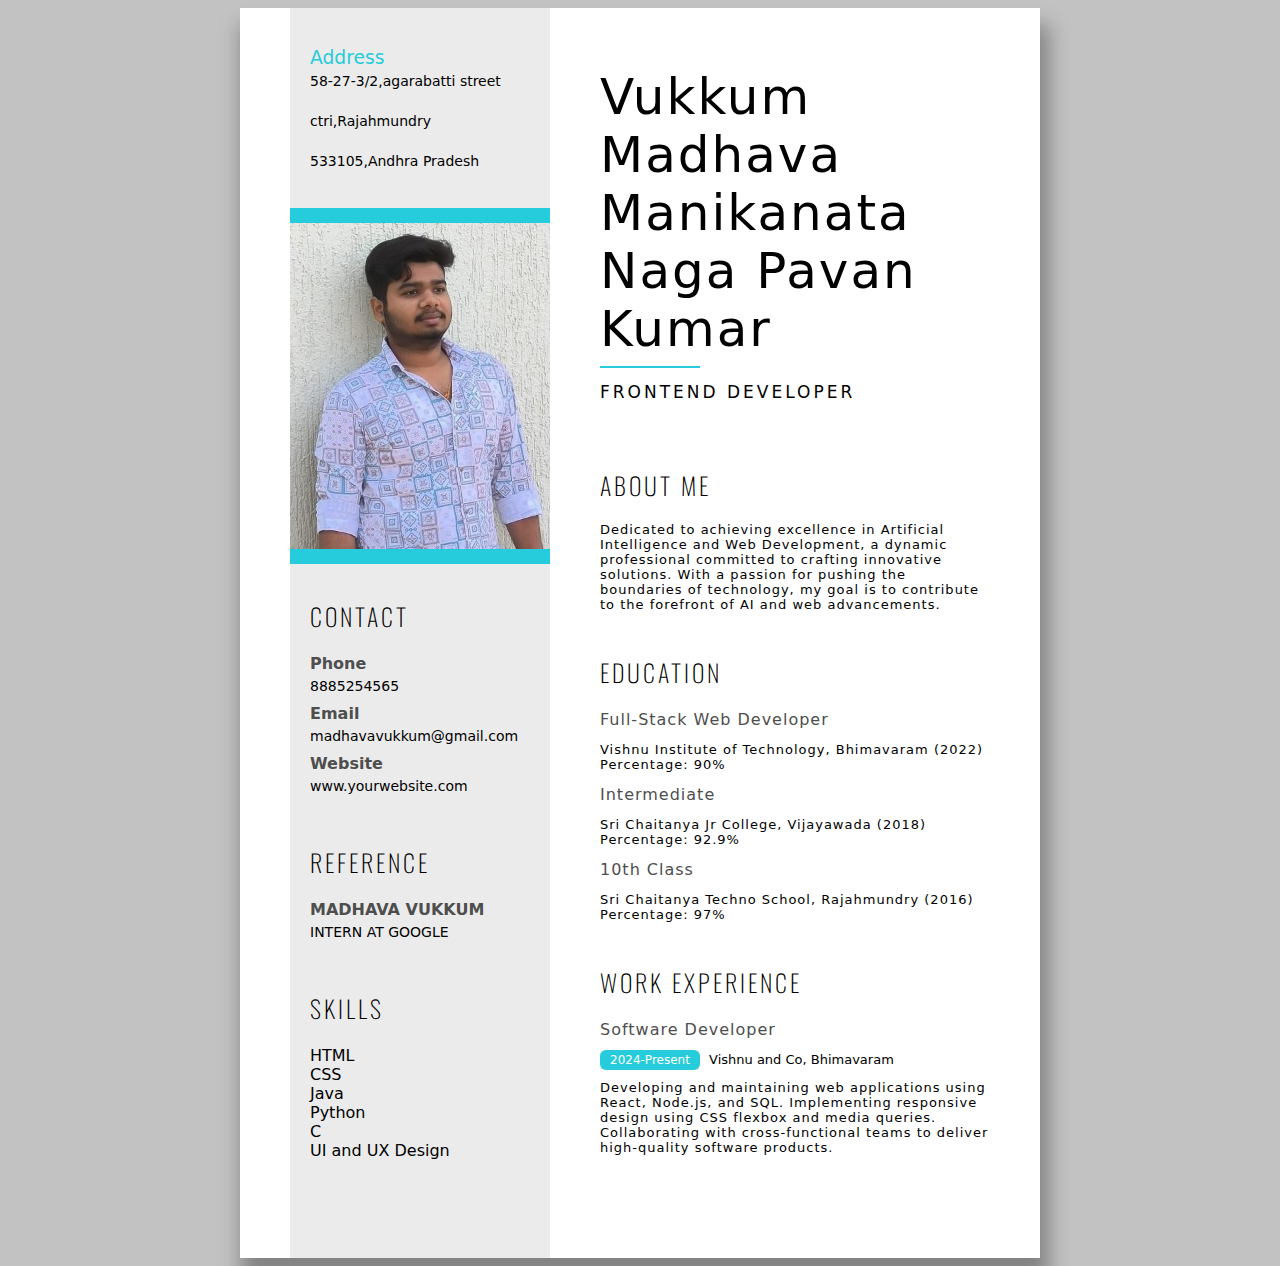
<file: index.html>
<!DOCTYPE html>
<html>
<head>
	<title>Resume Design</title>
	<link rel="preconnect" href="https://fonts.googleapis.com">
	<link rel="preconnect" href="https://fonts.gstatic.com" crossorigin>
	<link href="https://fonts.googleapis.com/css2?family=Oswald:wght@500&display=swap" rel="stylesheet">
	<link rel="stylesheet" type="text/css" href="main.css">
</head>
<body>

	<main>
		<div class="left-side">
			<br/>
			<div class="content">
				<h3>Address</h3>
				<p>58-27-3/2,agarabatti street</p><br>
				<p>ctri,Rajahmundry</p><br>
				<p>533105,Andhra Pradesh</p>
			</div>
			<br/>
			<img src="image1.jpg" width="100%" class="profile-img"/>
			<div class="content">
				<h2>CONTACT</h2>
				<h4>Phone</h4>
				<p>8885254565</p>
				<h4>Email</h4>
				<p>madhavavukkum@gmail.com</p>
				<h4>Website</h4>
				<p>www.yourwebsite.com</p>
			</div>

			<div class="content">
				<h2>REFERENCE</h2>
				<h4>MADHAVA VUKKUM</h4>
				<p>INTERN AT GOOGLE<br/>
			</div>
            <div class="content">
                <h2>SKILLS</h2>
                <ul>
                    <li><span>HTML</span></li><br>
                    <li><span>CSS</span></li><br>
                    <li><span>Java</span></li><br>
                    <li><span>Python</span></li><br>
                    <li><span>C</span></li><br>
                    <li><span>UI and UX Design</span></li><br>
                </ul>
            </div>
            
			<br/><br/>
		</div>
		<div class="right-side">
			<div class="rightside-content">
				<h1>Vukkum Madhava Manikanata Naga Pavan Kumar <br/></h1>
				<p class="para">FRONTEND DEVELOPER</p>
				<br/><br/>
				<h2>ABOUT ME</h2>
				<p class="para1">Dedicated to achieving excellence in Artificial Intelligence and Web Development, a dynamic professional committed to crafting innovative solutions. With a passion for pushing the boundaries of technology, my goal is to contribute to the forefront of AI and web advancements.</p>
				<br/>
				<h2>EDUCATION</h2>
				<h4 class="sub-heading">Full-Stack Web Developer</h4>
				<p class="para1">Vishnu Institute of Technology, Bhimavaram (2022)<br/>
				Percentage: 90%</p>

				<h4 class="sub-heading">Intermediate</h4>
				<p class="para1">Sri Chaitanya Jr College, Vijayawada (2018)<br/>
				Percentage: 92.9%</p>

				<h4 class="sub-heading">10th Class</h4>
				<p class="para1">Sri Chaitanya Techno School, Rajahmundry (2016)<br/>
				Percentage: 97%</p>
				<br/>

				<h2>WORK EXPERIENCE</h2>
				<h4 class="sub-heading">Software Developer</h4>
				<p class="para2"><span>2024-Present</span> Vishnu and Co, Bhimavaram</p>
				<p class="para1">Developing and maintaining web applications using React, Node.js, and SQL. Implementing responsive design using CSS flexbox and media queries. Collaborating with cross-functional teams to deliver high-quality software products.</p>

				<br/>

			</div>
		</div>

		<div class="clearfix"></div>
	</main>

</body>
</html>
</file>
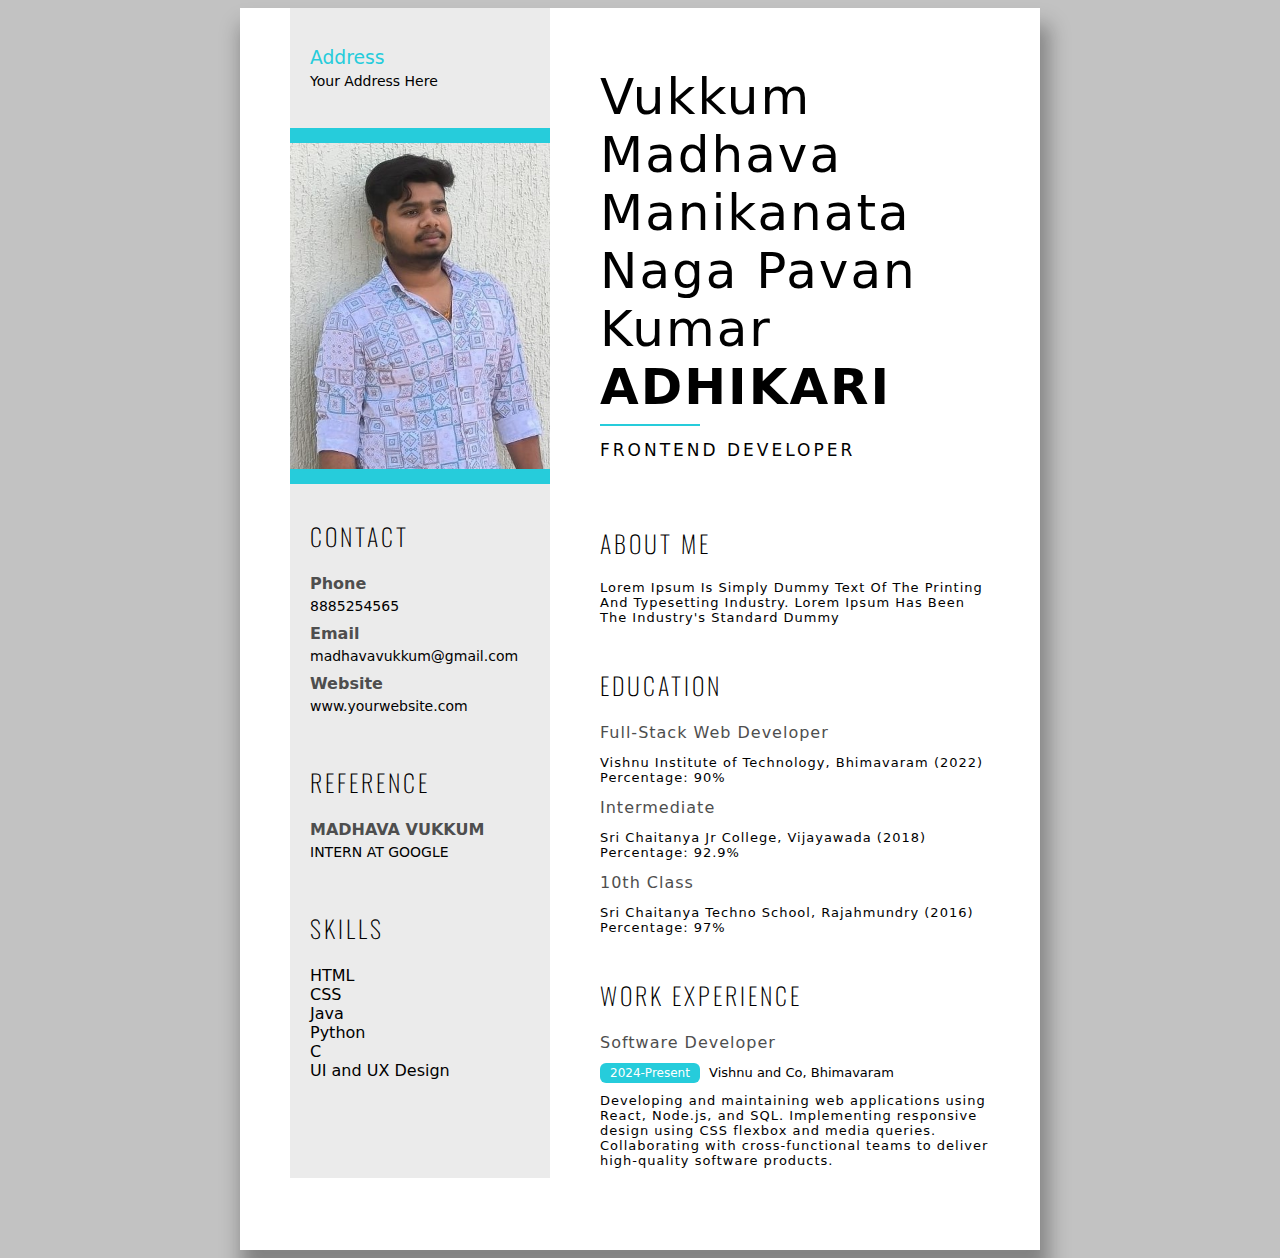
<file: main.html>
<!DOCTYPE html>
<html>
<head>
	<title>Resume Design</title>
	<link rel="preconnect" href="https://fonts.googleapis.com">
	<link rel="preconnect" href="https://fonts.gstatic.com" crossorigin>
	<link href="https://fonts.googleapis.com/css2?family=Oswald:wght@500&display=swap" rel="stylesheet">
	<link rel="stylesheet" type="text/css" href="main.css">
</head>
<body>

	<main>
		<div class="left-side">
			<br/>
			<div class="content">
				<h3>Address</h3>
				<p>Your Address Here</p>
			</div>
			<br/>
			<img src="image1.jpg" width="100%" class="profile-img"/>
			<div class="content">
				<h2>CONTACT</h2>
				<h4>Phone</h4>
				<p>8885254565</p>
				<h4>Email</h4>
				<p>madhavavukkum@gmail.com</p>
				<h4>Website</h4>
				<p>www.yourwebsite.com</p>
			</div>

			<div class="content">
				<h2>REFERENCE</h2>
				<h4>MADHAVA VUKKUM</h4>
				<p>INTERN AT GOOGLE<br/>
			</div>
            <div class="content">
                <h2>SKILLS</h2>
                <ul>
                    <li><span>HTML</span></li><br>
                    <li><span>CSS</span></li><br>
                    <li><span>Java</span></li><br>
                    <li><span>Python</span></li><br>
                    <li><span>C</span></li><br>
                    <li><span>UI and UX Design</span></li><br>
                </ul>
            </div>
            
			<br/><br/>
		</div>
		<div class="right-side">
			<div class="rightside-content">
				<h1>Vukkum Madhava Manikanata Naga Pavan Kumar <br/><strong>ADHIKARI</strong></h1>
				<p class="para">FRONTEND DEVELOPER</p>
				<br/><br/>
				<h2>ABOUT ME</h2>
				<p class="para1">Lorem Ipsum Is Simply Dummy Text Of The Printing And Typesetting Industry. Lorem Ipsum Has Been The Industry's Standard Dummy </p>
				<br/>
				<h2>EDUCATION</h2>
				<h4 class="sub-heading">Full-Stack Web Developer</h4>
				<p class="para1">Vishnu Institute of Technology, Bhimavaram (2022)<br/>
				Percentage: 90%</p>

				<h4 class="sub-heading">Intermediate</h4>
				<p class="para1">Sri Chaitanya Jr College, Vijayawada (2018)<br/>
				Percentage: 92.9%</p>

				<h4 class="sub-heading">10th Class</h4>
				<p class="para1">Sri Chaitanya Techno School, Rajahmundry (2016)<br/>
				Percentage: 97%</p>
				<br/>

				<h2>WORK EXPERIENCE</h2>
				<h4 class="sub-heading">Software Developer</h4>
				<p class="para2"><span>2024-Present</span> Vishnu and Co, Bhimavaram</p>
				<p class="para1">Developing and maintaining web applications using React, Node.js, and SQL. Implementing responsive design using CSS flexbox and media queries. Collaborating with cross-functional teams to deliver high-quality software products.</p>

				<br/>

			</div>
		</div>

		<div class="clearfix"></div>
	</main>

</body>
</html>
</file>
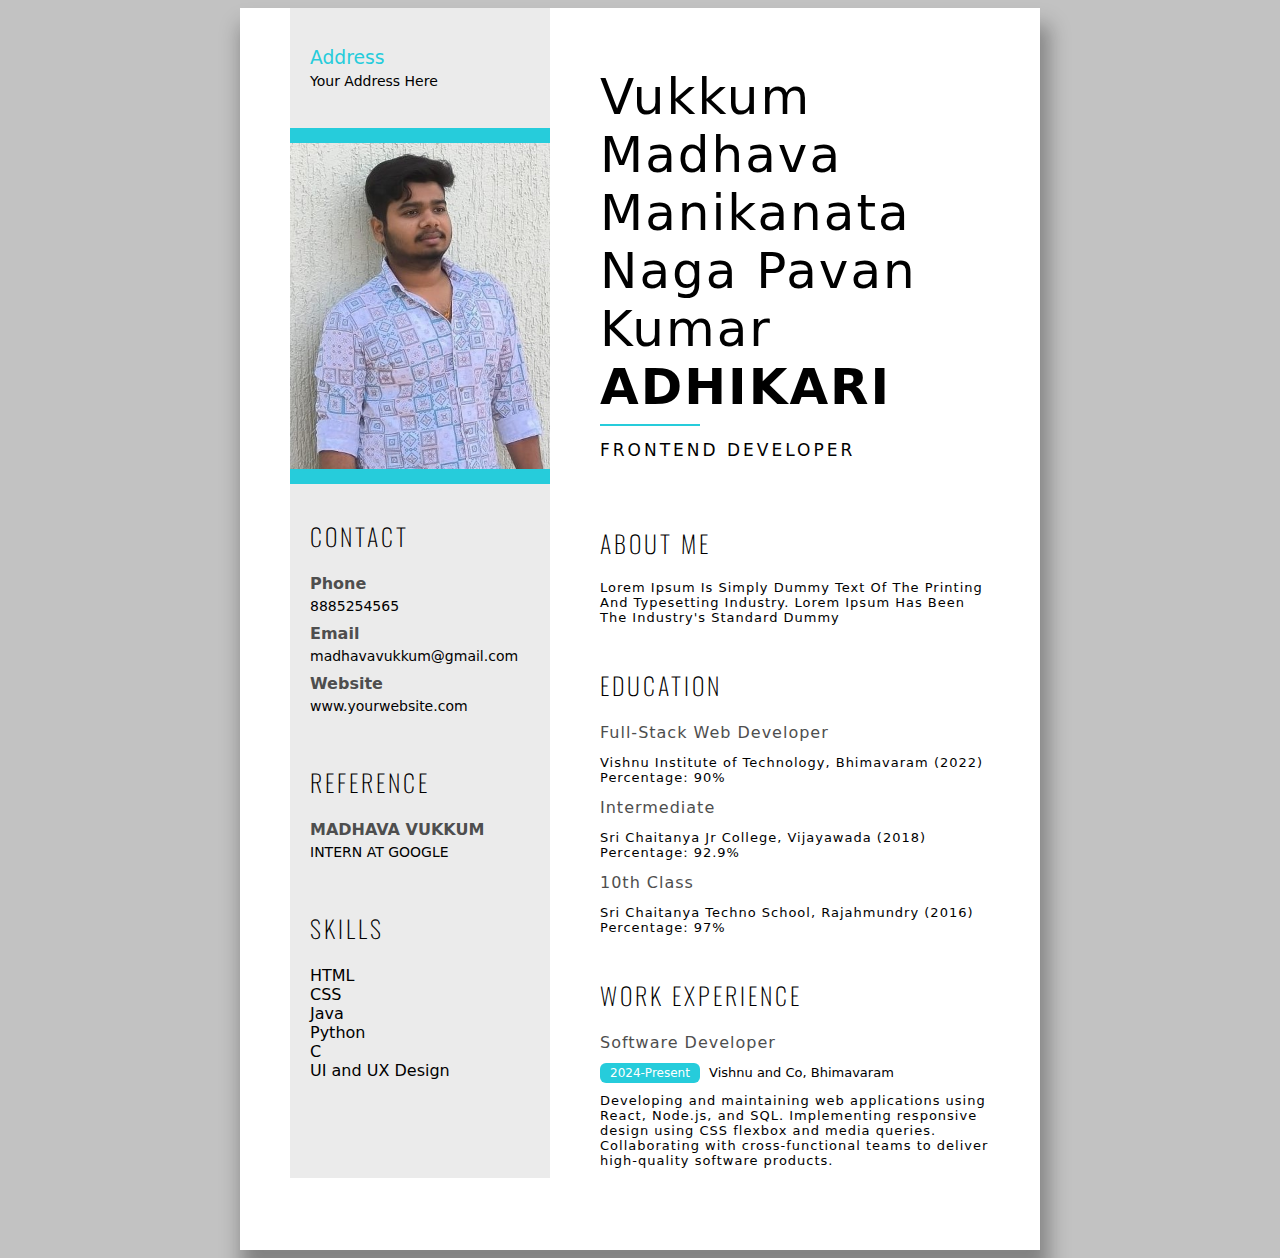
<file: resume.html>
<!DOCTYPE html>
<html>
<head>
	<title>Resume Design</title>
	<link rel="preconnect" href="https://fonts.googleapis.com">
	<link rel="preconnect" href="https://fonts.gstatic.com" crossorigin>
	<link href="https://fonts.googleapis.com/css2?family=Oswald:wght@500&display=swap" rel="stylesheet">
	<link rel="stylesheet" type="text/css" href="styles.css">
</head>
<body>

	<main>
		<div class="left-side">
			<br/>
			<div class="content">
				<h3>Address</h3>
				<p>Your Address Here</p>
			</div>
			<br/>
			<img src="image1.jpg" width="100%" class="profile-img"/>
			<div class="content">
				<h2>CONTACT</h2>
				<h4>Phone</h4>
				<p>8885254565</p>
				<h4>Email</h4>
				<p>madhavavukkum@gmail.com</p>
				<h4>Website</h4>
				<p>www.yourwebsite.com</p>
			</div>

			<div class="content">
				<h2>REFERENCE</h2>
				<h4>MADHAVA VUKKUM</h4>
				<p>INTERN AT GOOGLE<br/>
			</div>
            <div class="content">
                <h2>SKILLS</h2>
                <ul>
                    <li><span>HTML</span></li><br>
                    <li><span>CSS</span></li><br>
                    <li><span>Java</span></li><br>
                    <li><span>Python</span></li><br>
                    <li><span>C</span></li><br>
                    <li><span>UI and UX Design</span></li><br>
                </ul>
            </div>
            
			<br/><br/>
		</div>
		<div class="right-side">
			<div class="rightside-content">
				<h1>Vukkum Madhava Manikanata Naga Pavan Kumar <br/><strong>ADHIKARI</strong></h1>
				<p class="para">FRONTEND DEVELOPER</p>
				<br/><br/>
				<h2>ABOUT ME</h2>
				<p class="para1">Lorem Ipsum Is Simply Dummy Text Of The Printing And Typesetting Industry. Lorem Ipsum Has Been The Industry's Standard Dummy </p>
				<br/>
				<h2>EDUCATION</h2>
				<h4 class="sub-heading">Full-Stack Web Developer</h4>
				<p class="para1">Vishnu Institute of Technology, Bhimavaram (2022)<br/>
				Percentage: 90%</p>

				<h4 class="sub-heading">Intermediate</h4>
				<p class="para1">Sri Chaitanya Jr College, Vijayawada (2018)<br/>
				Percentage: 92.9%</p>

				<h4 class="sub-heading">10th Class</h4>
				<p class="para1">Sri Chaitanya Techno School, Rajahmundry (2016)<br/>
				Percentage: 97%</p>
				<br/>

				<h2>WORK EXPERIENCE</h2>
				<h4 class="sub-heading">Software Developer</h4>
				<p class="para2"><span>2024-Present</span> Vishnu and Co, Bhimavaram</p>
				<p class="para1">Developing and maintaining web applications using React, Node.js, and SQL. Implementing responsive design using CSS flexbox and media queries. Collaborating with cross-functional teams to deliver high-quality software products.</p>

				<br/>

			</div>
		</div>

		<div class="clearfix"></div>
	</main>

</body>
</html>
</file>
<file: main.css>
:root {
    --main-color: #26ccdb;
    --secondary-color: #22222d;
    --gray: #ebebeb;
    --darkgray: #c2c2c2;
    --white: #fff;
    --lightblack: #4e4e4e;
    --heading-font: 'Oswald', sans-serif;
    --normal-font: system-ui;
}

body {
    background: var(--darkgray);
    font-family: var(--normal-font);
}

main {
    width: 100%;
    max-width: 800px;
    margin: 0 auto;
    height: 100%;
    background: var(--white);
    box-shadow: 5px 21px 19px 4px #0c0c0c57;
}

.clearfix {
    clear: both;
}

.content {
    padding: 20px;
}

h3 {
    margin: 0px;
    color: var(--main-color);
    font-weight: 500;
}

.content p {
    margin: 0px;
    font-size: 14px;
    margin-top: 5px;
}

.left-side {
    margin-left: 50px;
    width: 260px;
    float: left;
    background: var(--gray);
    height: 100%;
}

.right-side {
    width: 490px;
    float: left;
}

.profile-img {
    border-top: 15px solid var(--main-color);
    border-bottom: 15px solid var(--main-color);
}

h2 {
    font-family: var(--heading-font);
    margin-top: 10px;
    letter-spacing: 3px;
    font-weight: 200;
}

h4 {
    margin: 0px;
    color: var(--lightblack);
    margin-top: 10px;
}

ul {
    margin-left: -40px;
    margin-bottom: 40px;
}

ul li {
    list-style: none;
    float: left;
    position: relative;
}





.rightside-content {
    padding: 50px;
}

h1 {
    font-size: 50px;
    font-family: var(--normal-font);
    font-weight: normal;
    letter-spacing: 2px;
    position: relative;
    margin-top: 10px;
}

h1::after {
    content: "";
    height: 2px;
    width: 100px;
    position: absolute;
    background: var(--main-color);
    bottom: -10px;
    left: 0;
}

.para {
    letter-spacing: 3px;
    font-family: var(--normal-font);
    font-size: 17px;
    margin-top: -10px;
}

.para1 {
    font-size: 13px;
    letter-spacing: 1px;
}

.sub-heading {
    font-weight: 400;
    letter-spacing: 1px;
    font-family: system-ui;
}

.para2 {
    font-size: 13px;
    font-weight: 500;
}

.para2 span {
    background: var(--main-color);
    padding: 3px 10px;
    border-radius: 6px;
    color: white;
    margin-right: 5px;
    font-size: 12px;
}
</file>
<file: styles.css>
:root {
    --main-color: #26ccdb;
    --secondary-color: #22222d;
    --gray: #ebebeb;
    --darkgray: #c2c2c2;
    --white: #fff;
    --lightblack: #4e4e4e;
    --heading-font: 'Oswald', sans-serif;
    --normal-font: system-ui;
}

body {
    background: var(--darkgray);
    font-family: var(--normal-font);
}

main {
    width: 100%;
    max-width: 800px;
    margin: 0 auto;
    height: 100%;
    background: var(--white);
    box-shadow: 5px 21px 19px 4px #0c0c0c57;
}

.clearfix {
    clear: both;
}

.content {
    padding: 20px;
}

h3 {
    margin: 0px;
    color: var(--main-color);
    font-weight: 500;
}

.content p {
    margin: 0px;
    font-size: 14px;
    margin-top: 5px;
}

.left-side {
    margin-left: 50px;
    width: 260px;
    float: left;
    background: var(--gray);
    height: 100%;
}

.right-side {
    width: 490px;
    float: left;
}

.profile-img {
    border-top: 15px solid var(--main-color);
    border-bottom: 15px solid var(--main-color);
}

h2 {
    font-family: var(--heading-font);
    margin-top: 10px;
    letter-spacing: 3px;
    font-weight: 200;
}

h4 {
    margin: 0px;
    color: var(--lightblack);
    margin-top: 10px;
}

ul {
    margin-left: -40px;
    margin-bottom: 40px;
}

ul li {
    list-style: none;
    float: left;
    position: relative;
}





.rightside-content {
    padding: 50px;
}

h1 {
    font-size: 50px;
    font-family: var(--normal-font);
    font-weight: normal;
    letter-spacing: 2px;
    position: relative;
    margin-top: 10px;
}

h1::after {
    content: "";
    height: 2px;
    width: 100px;
    position: absolute;
    background: var(--main-color);
    bottom: -10px;
    left: 0;
}

.para {
    letter-spacing: 3px;
    font-family: var(--normal-font);
    font-size: 17px;
    margin-top: -10px;
}

.para1 {
    font-size: 13px;
    letter-spacing: 1px;
}

.sub-heading {
    font-weight: 400;
    letter-spacing: 1px;
    font-family: system-ui;
}

.para2 {
    font-size: 13px;
    font-weight: 500;
}

.para2 span {
    background: var(--main-color);
    padding: 3px 10px;
    border-radius: 6px;
    color: white;
    margin-right: 5px;
    font-size: 12px;
}
</file>
